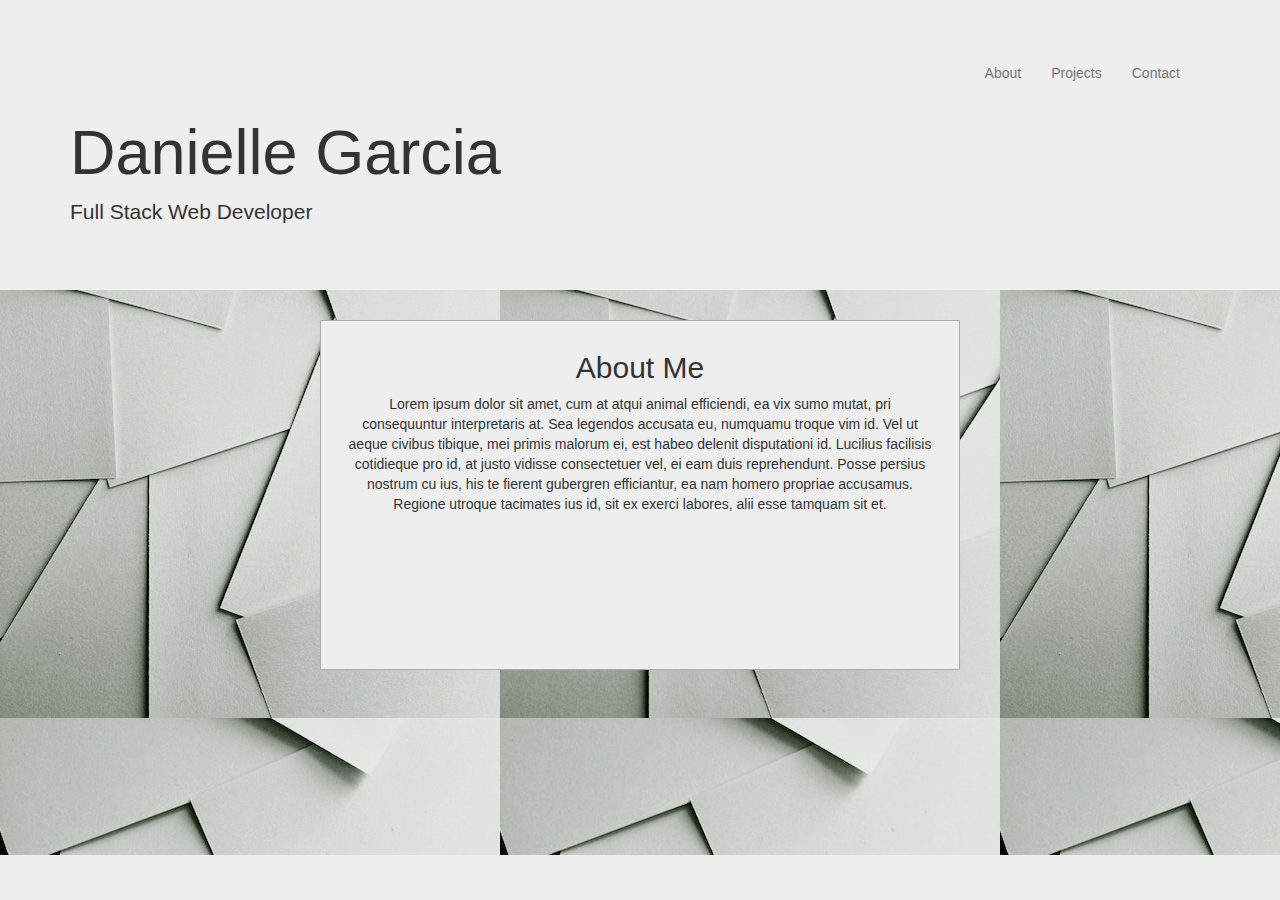
<file: index.html>
<!DOCTYPE html>
<html lang="en">

<head>
    <meta charset="UTF-8">
    <meta name="viewport" content="width=device-width, initial-scale=1.0">
    <meta http-equiv="X-UA-Compatible" content="ie=edge">
    <title>Home</title>

    <!--Bootstrap-->
    <link rel="stylesheet" href="https://maxcdn.bootstrapcdn.com/bootstrap/3.3.7/css/bootstrap.min.css">

    <!--Custom CSS-->
    <link rel="stylesheet" href="assets/css/style.css">
</head>

<body class="background">
    <div class="jumbotron jumbotron-fluid jumbo1">
        <div class="container">
            <!-- Navbar-->
            <nav class="navbar navbar-default navbar1">
                <div class="container-fluid">
                    <div class="navbar-header">
                        <button type="button" class="navbar-toggle collapsed" data-toggle="collapse" data-target="#bs-example-navbar-collapse-1"
                            aria-expanded="false">
                            <span class="sr-only">Toggle navigation</span>
                            <span class="icon-bar"></span>
                            <span class="icon-bar"></span>
                            <span class="icon-bar"></span>
                        </button>
                        <!-- <a class="navbar-brand" href="#">Danielle Garcia</a> -->
                    </div>

                    <div class="collapse navbar-collapse" id="bs-example-navbar-collapse-1">
                        <ul class="nav navbar-nav navbar-right">
                            <li>
                                <a href="index.html">About</a>
                            </li>
                            <li>
                                <a href="portfolio.html">Projects</a>
                            </li>
                            <li>
                                <a href="contact.html">Contact</a>
                            </li>
                        </ul>
                    </div>
                </div>
            </nav>
            <h1 class="display-4">Danielle Garcia</h1>
            <p class="lead">Full Stack Web Developer</p>
        </div>

    </div>

    <div class="row text-center border border-light box">
        <div class="col-sm-12 col-md-12 col-lg-12 col">
            <h2>About Me</h2>
            <p>Lorem ipsum dolor sit amet, cum at atqui animal efficiendi, ea vix sumo mutat, pri consequuntur interpretaris
                at. Sea legendos accusata eu, numquamu troque vim id. Vel ut aeque civibus tibique, mei primis malorum ei,
                est habeo delenit disputationi id. Lucilius facilisis cotidieque pro id, at justo vidisse consectetuer vel,
                ei eam duis reprehendunt. Posse persius nostrum cu ius, his te fierent gubergren efficiantur, ea nam homero
                propriae accusamus. Regione utroque tacimates ius id, sit ex exerci labores, alii esse tamquam sit et.</p>
        </div>
    </div>



    </div>

    <!--Footer-->
    <div class="footer">
        <div class="container">
    </div>
    </div>



</body>
</html>
</file>
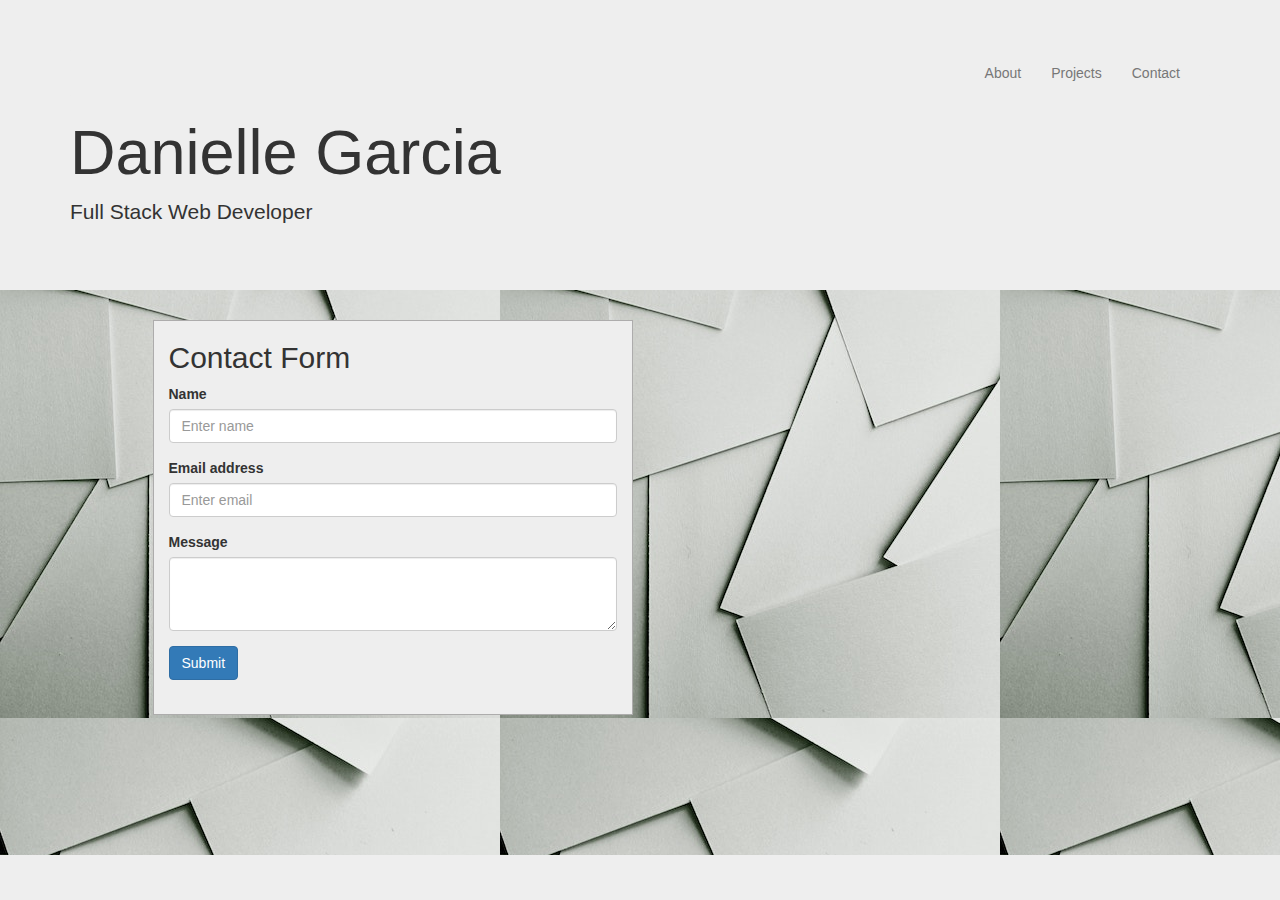
<file: contact.html>
<!DOCTYPE html>
<html lang="en">

<head>
    <meta charset="UTF-8">
    <meta name="viewport" content="width=device-width, initial-scale=1.0">
    <meta http-equiv="X-UA-Compatible" content="ie=edge">
    <title>Contact</title>

    <!--Bootstrap-->
    <link rel="stylesheet" href="https://maxcdn.bootstrapcdn.com/bootstrap/3.3.7/css/bootstrap.min.css">

    <!--Custom CSS-->
    <link rel="stylesheet" href="assets/css/style.css">

</head>

<body class="background">
    <!-- Navbar-->
    <div class="jumbotron jumbotron-fluid jumbo1">
        <div class="container">
            <nav class="navbar navbar-default navbar1">
                <div class="container-fluid">
                    <div class="navbar-header">
                        <button type="button" class="navbar-toggle collapsed" data-toggle="collapse" data-target="#bs-example-navbar-collapse-1"
                            aria-expanded="false">
                            <span class="sr-only">Toggle navigation</span>
                            <span class="icon-bar"></span>
                            <span class="icon-bar"></span>
                            <span class="icon-bar"></span>
                        </button>
                        <!-- <a class="navbar-brand" href="#">Danielle Garcia</a> -->
                    </div>

                    <div class="collapse navbar-collapse" id="bs-example-navbar-collapse-1">
                        <ul class="nav navbar-nav navbar-right">
                            <li>
                                <a href="index.html">About</a>
                            </li>
                            <li>
                                <a href="portfolio.html">Projects</a>
                            </li>
                            <li>
                                <a href="contact.html">Contact</a>
                            </li>
                        </ul>
                    </div>
                </div>
            </nav>
            <h1 class="display-4">Danielle Garcia</h1>
            <p class="lead">Full Stack Web Developer</p>
        </div>
    </div>

    <div class="container">
        <div class="row">
            <div class="col-sm-1 col-md-1 col-lg-1"></div>
            <div class="col-sm-6 col-md-6 col-lg-6 contact">
                <h2 class="text-left">Contact Form</h2>
                <form>
                    <div class="form-group">
                        <label for="name">Name</label>
                        <input type="text" class="form-control" id="name" aria-describedby="name" placeholder="Enter name">
                    </div>
                    <div class="form-group">
                        <label for="exampleInputEmail1">Email address</label>
                        <input type="email" class="form-control" id="exampleInputEmail1" aria-describedby="emailHelp" placeholder="Enter email">
                    </div>
                    <div class="form-group">
                        <label for="exampleFormControlTextarea1">Message</label>
                        <textarea class="form-control" id="exampleFormControlTextarea1" rows="3"></textarea>
                    </div>
                    <button type="submit" class="btn btn-primary">Submit</button>
                </form>

            </div>
            <div class="col-sm-5 col-md-5 col-lg-5"></div>

        </div>
    </div>
    
     <!--Footer-->
     <div class="footer">
        <div class="container">
        </div>
    </div>

</body>

</html>
</file>
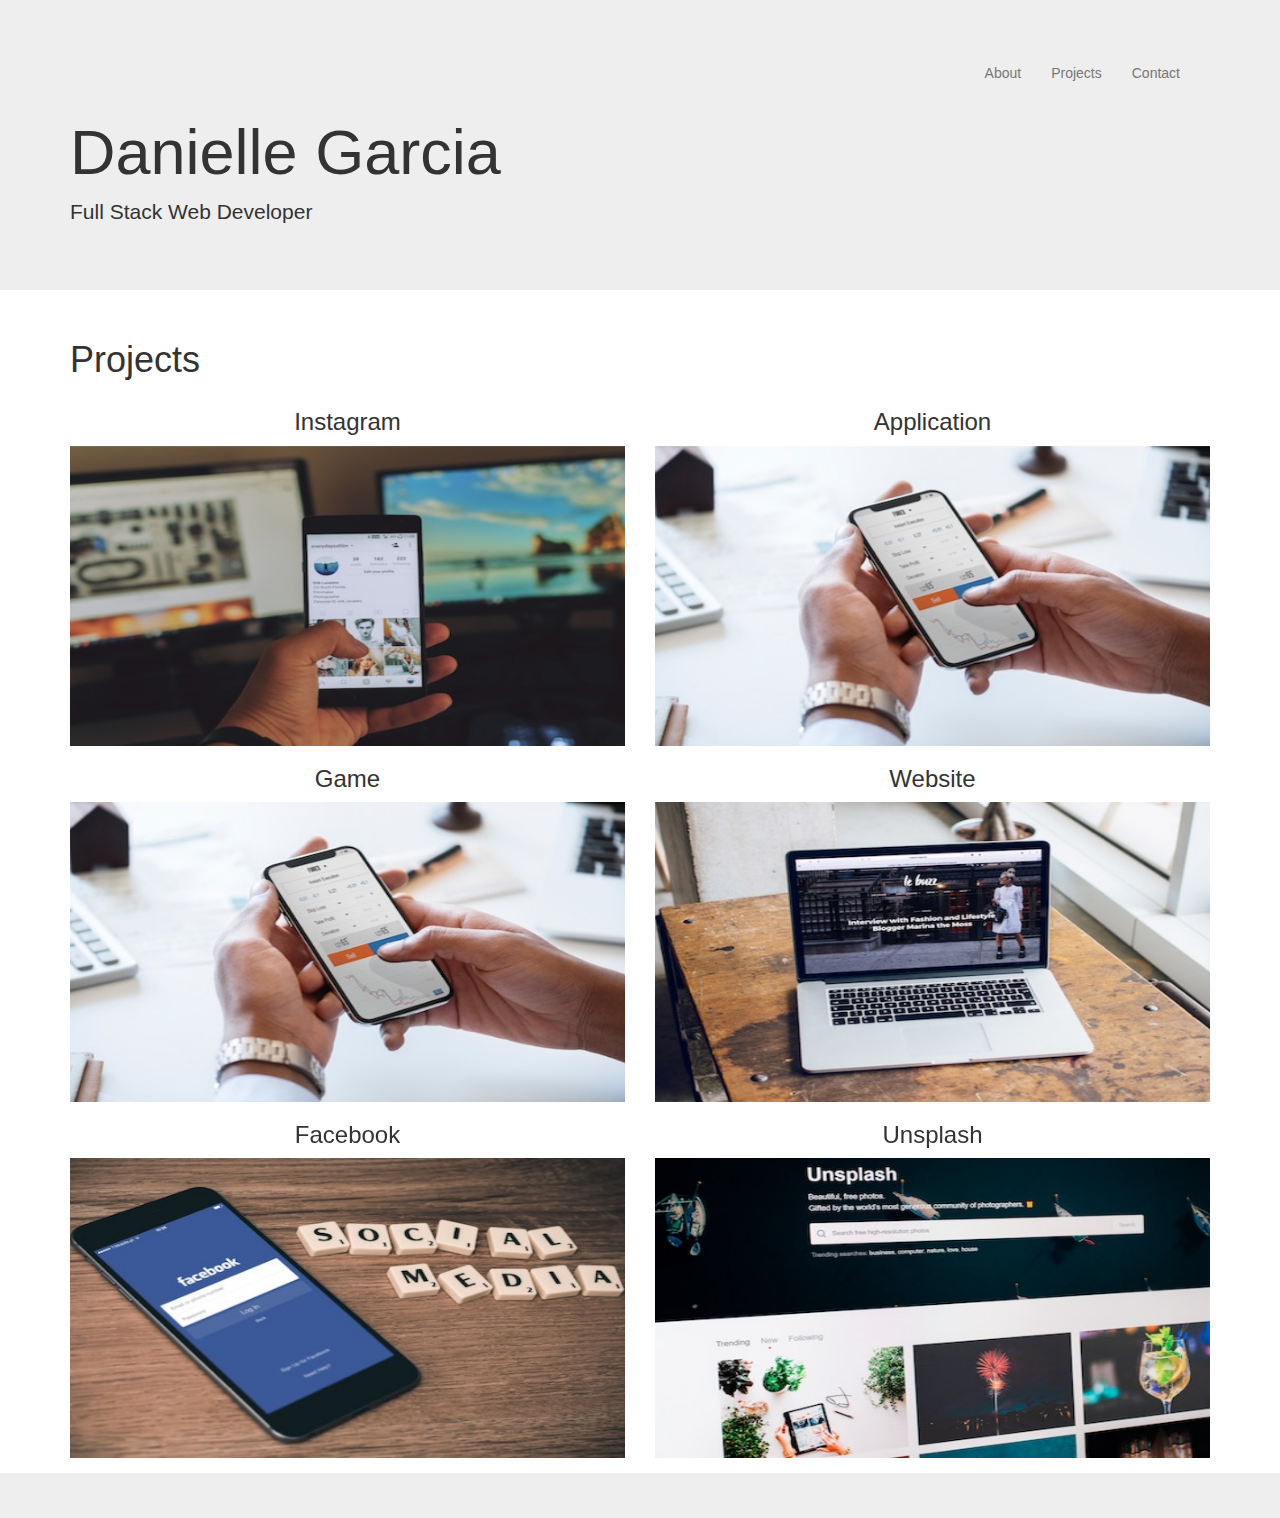
<file: portfolio.html>
<!DOCTYPE html>
<html lang="en">

<head>
    <meta charset="UTF-8">
    <meta name="viewport" content="width=device-width, initial-scale=1.0">
    <meta http-equiv="X-UA-Compatible" content="ie=edge">
    <title>Projects</title>

    <!--Bootstrap-->
    <link rel="stylesheet" href="https://maxcdn.bootstrapcdn.com/bootstrap/3.3.7/css/bootstrap.min.css">

    <!--Custom CSS-->
    <link rel="stylesheet" href="assets/css/style.css">
</head>

<body>
    <!-- Navbar-->
    <div class="jumbotron jumbotron-fluid jumbo1">
        <div class="container">
            <nav class="navbar navbar-default navbar1">
                <div class="container-fluid">
                    <div class="navbar-header">
                        <button type="button" class="navbar-toggle collapsed" data-toggle="collapse" data-target="#bs-example-navbar-collapse-1"
                            aria-expanded="false">
                            <span class="sr-only">Toggle navigation</span>
                            <span class="icon-bar"></span>
                            <span class="icon-bar"></span>
                            <span class="icon-bar"></span>
                        </button>
                        <!-- <a class="navbar-brand" href="#">Danielle Garcia</a> -->
                    </div>

                    <div class="collapse navbar-collapse" id="bs-example-navbar-collapse-1">
                        <ul class="nav navbar-nav navbar-right">
                            <li>
                                <a href="index.html">About</a>
                            </li>
                            <li>
                                <a href="portfolio.html">Projects</a>
                            </li>
                            <li>
                                <a href="contact.html">Contact</a>
                            </li>
                        </ul>
                    </div>
                </div>
            </nav>
            <h1 class="display-4">Danielle Garcia</h1>
            <p class="lead">Full Stack Web Developer</p>
        </div>

    </div>
    <div class="container projects">
        <h1>Projects</h1>
        <div class="row">
            <div class="col-sm-6 col-md-6 col-lg-6">
                <div class="hovereffect">
                    <h3>Instagram</h3>
                    <img class="img-responsive img" src="assets/img/erik-lucatero-257494-unsplash copy.jpg" alt="Word Guess">
                </div>
            </div>
            <div class="col-sm-6 col-md-6 col-lg-6">
                <div class="hovereffect">
                    <h3>Application</h3>
                    <img class="img-responsive img" src="assets/img/rawpixel-557123-unsplash copy.jpg" alt="Trivia Game">
                </div>
            </div>
        </div>

        <div class="row">
            <div class="col-sm-6 col-md-6 col-lg-6">
                <div class="hovereffect">
                    <h3>Game</h3>
                    <img class="img-responsive img" src="assets/img/rawpixel-557123-unsplash copy.jpg" alt="Trivia Game">
                </div>
            </div>
            <div class="col-sm-6 col-md-6 col-lg-6">
                <div class="hovereffect">
                    <h3>Website</h3>
                    <img class="img-responsive img" src="assets/img/le-buzz-568441-unsplash copy.jpg" alt="Rutgers Info Widget">
                </div>
            </div>
        </div>

        <div class="row">
            <div class="col-sm-6 col-md-6 col-lg-6">
                <div class="hovereffect">
                    <h3>Facebook</h3>
                    <img class="img-responsive img" src="assets/img/william-iven-19844-unsplash copy.jpg" alt="Rock Paper Scissors">
                </div>
            </div>

            <div class="col-sm-6 col-md-6 col-lg-6">
                <div class="hovereffect">
                    <h3>Unsplash</h3>
                    <img class="img-responsive img" src="assets/img/christian-wiediger-620862-unsplash copy.jpg" alt="RPG Game">
                </div>
            </div>
        </div>

    </div>
    </div>

    </div>

     <!--Footer-->
     <div class="footer">
            <div class="container">
        </div>
        </div>

</body>

</html>
</file>
<file: assets/css/style.css>
body {
    background-color: white;
}

.background {
    background-image: url(../img/brandi-redd-122054-unsplash.jpg);
}

/* .jumbo1 {
    background-image: url();
} */

.navbar1 {
    background-color: #eee;
    border: none;
}

.box {
    margin: auto;
    width: 50%;
    height: 350px;
    padding: 10px;
    border: 1px solid rgb(173, 172, 172);
    background-color:#eee;
    overflow: hidden;
}

.contact {
    width: 480px;
    height: 395px;
    border: 1px solid rgb(173, 172, 172);
    background-color: #eee;
}

.img {
    width: 300px;
    height: 300px;
}

/* Not apart of the activity just wanted to add */
.hovereffect {
    width: 100%;
    height: 100%;
    float: left;
    overflow: hidden;
    position: relative;
    text-align: center;
    cursor: default;
    /* background: #fff; */
  }
  
  .hovereffect .overlay {
    width: 100%;
    height: 100%;
    position: absolute;
    overflow: hidden;
    top: 0;
    left: 0;
    padding: 50px 20px;
  }
  
  .hovereffect img {
    display: block;
    position: relative;
    max-width: none;
    width: calc(100% + 20px);
    -webkit-transition: opacity 0.35s, -webkit-transform 0.35s;
    transition: opacity 0.35s, transform 0.35s;
    -webkit-transform: translate3d(-10px,0,0);
    transform: translate3d(-10px,0,0);
    -webkit-backface-visibility: hidden;
    backface-visibility: hidden;
  }
  
  .hovereffect:hover img {
    opacity: 0.4;
    filter: alpha(opacity=40);
    -webkit-transform: translate3d(0,0,0);
    transform: translate3d(0,0,0);
  }
  
  .hovereffect h2 {
    text-transform: uppercase;
    color: #fff;
    text-align: center;
    position: relative;
    font-size: 17px;
    overflow: hidden;
    padding: 0.5em 0;
    background-color: transparent;
    
  }
  
  .hovereffect h2:after {
    position: absolute;
    bottom: 0;
    left: 0;
    width: 100%;
    height: 2px;
    background: black;
    content: '';
    -webkit-transition: -webkit-transform 0.35s;
    transition: transform 0.35s;
    -webkit-transform: translate3d(-100%,0,0);
    transform: translate3d(-100%,0,0);
  }
  
  .hovereffect:hover h2:after {
    -webkit-transform: translate3d(0,0,0);
    transform: translate3d(0,0,0);
  }
  
  .hovereffect a, .hovereffect p {
    color: black;
    opacity: 0;
    filter: alpha(opacity=0);
    -webkit-transition: opacity 0.35s, -webkit-transform 0.35s;
    transition: opacity 0.35s, transform 0.35s;
    -webkit-transform: translate3d(100%,0,0);
    transform: translate3d(100%,0,0);
  }
  
  .hovereffect:hover a, .hovereffect:hover p {
    opacity: 1;
    filter: alpha(opacity=100);
    -webkit-transform: translate3d(0,0,0);
    transform: translate3d(0,0,0);
  }

  /* Sticky footer styles */
html {
    position: relative;
    min-height: 100%;
  }
  body {
    /* Margin bottom by footer height */
    margin-bottom: 60px;
  }
  .footer {
    position: absolute;
    bottom: 0;
    width: 100%;
    /* Set the fixed height of the footer here */
    height: 45px;
    background-color: #eee;
  }
</file>
